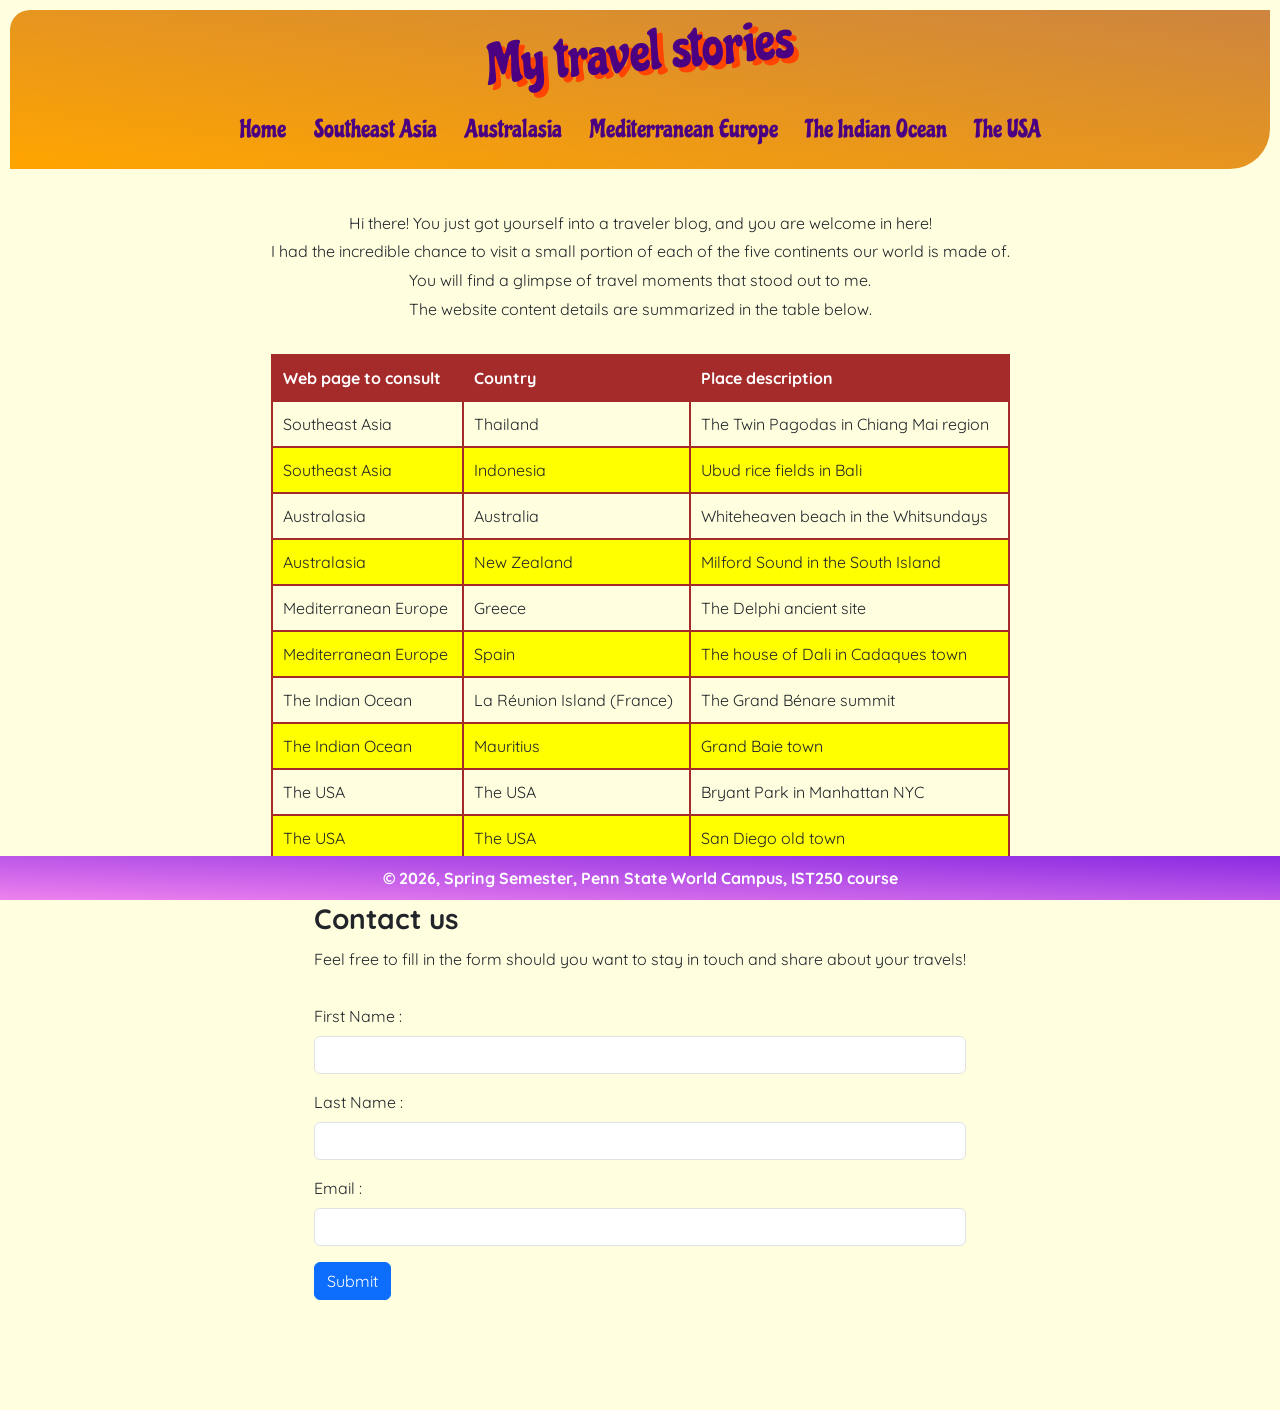
<file: index.html>
<!DOCTYPE html>
<html lang="en">

<head>
    <meta charset="UTF-8">
    <meta name="viewport" content="width=device-width, initial-scale=1.0">
    <title>Home | My travel stories</title>
    <link href="https://cdn.jsdelivr.net/npm/bootstrap@5.3.0/dist/css/bootstrap.min.css" rel="stylesheet">
    <link rel="stylesheet" href="style.css">
    <link rel="preconnect" href="https://fonts.googleapis.com">
    <link rel="preconnect" href="https://fonts.gstatic.com" crossorigin>
    <link href="https://fonts.googleapis.com/css2?family=Chicle&family=Quicksand:wght@300..700&display=swap"
        rel="stylesheet">
</head>

<body>
    <header>
        <h1>My travel stories</h1>
        <nav>
            <ul>
                <li><a href="index.html">Home</a></li>
                <li><a href="southeastasia.html">Southeast Asia</a></li>
                <li><a href="australasia.html">Australasia</a></li>
                <li><a href="europe.html">Mediterranean Europe</a></li>
                <li><a href="indianocean.html">The Indian Ocean</a></li>
                <li><a href="usa.html">The USA</a></li>
            </ul>
        </nav>
    </header>
    <main class="homepage">
        <div class="homepage1">
            <p>Hi there! You just got yourself into a traveler blog, and you are welcome in here!<br />
                I had the incredible chance to visit a small portion of each of the five continents our world is made
                of.<br />
                You will find a glimpse of travel moments that stood out to me.<br />
                <span id="hideFromTablet">The website content details are summarized in the table below.</span>
            </p>
            <table>
                <thead>
                    <tr>
                        <th>Web page to consult</th>
                        <th>Country</th>
                        <th>Place description</th>
                    </tr>
                </thead>
                <tbody>
                    <tr>
                        <td>Southeast Asia</td>
                        <td>Thailand</td>
                        <td>The Twin Pagodas in Chiang Mai region</td>
                    </tr>
                    <tr>
                        <td>Southeast Asia</td>
                        <td>Indonesia</td>
                        <td>Ubud rice fields in Bali</td>
                    </tr>
                    <tr>
                        <td>Australasia</td>
                        <td>Australia</td>
                        <td>Whiteheaven beach in the Whitsundays</td>
                    </tr>
                    <tr>
                        <td>Australasia</td>
                        <td>New Zealand</td>
                        <td>Milford Sound in the South Island</td>
                    </tr>
                    <tr>
                        <td>Mediterranean Europe</td>
                        <td>Greece</td>
                        <td>The Delphi ancient site</td>
                    </tr>
                    <tr>
                        <td>Mediterranean Europe</td>
                        <td>Spain</td>
                        <td>The house of Dali in Cadaques town</td>
                    </tr>
                    <tr>
                        <td>The Indian Ocean</td>
                        <td>La Réunion Island (France)</td>
                        <td>The Grand Bénare summit</td>
                    </tr>
                    <tr>
                        <td>The Indian Ocean</td>
                        <td>Mauritius</td>
                        <td>Grand Baie town</td>
                    </tr>
                    <tr>
                        <td>The USA</td>
                        <td>The USA</td>
                        <td>Bryant Park in Manhattan NYC</td>
                    </tr>
                    <tr>
                        <td>The USA</td>
                        <td>The USA</td>
                        <td>San Diego old town</td>
                    </tr>
                </tbody>
            </table>
        </div>
        <div class="homepage2">
            <h3>Contact us</h3>
            <p>Feel free to fill in the form should you want to stay in touch and share about your travels!</p>
            <form class="needs-validation" novalidate id="toReset">
                <div class="mb-3">
                    <label for="firstName" class="form-label">First Name :</label>
                    <input type="text" class="form-control" name="firstName" id="firstName" maxlength="80" required>
                    <div class="valid-feedback">Looks good!</div>
                    <div class="invalid-feedback">Please enter your first name (max 80 characters).</div>
                </div>
                <div class="mb-3">
                    <label for="lastName" class="form-label">Last Name :</label>
                    <input type="text" class="form-control" name="lastName" id="lastName" maxlength="80" required>
                    <div class="valid-feedback">Looks good!</div>
                    <div class="invalid-feedback">Please enter your last name (max 80 characters).</div>
                </div>
                <div class="mb-3">
                    <label for="email" class="form-label">Email :</label>
                    <input type="email" class="form-control" name="email" id="email" maxlength="80" required>
                    <div class="valid-feedback">Looks good!</div>
                    <div class="invalid-feedback">Please enter a valid email (max 80 characters).</div>
                </div>
                <button type="submit" class="btn btn-primary">Submit</button>
            </form>
        </div>
    </main>
    <footer>
        <p>&copy; 2026, Spring Semester, Penn State World Campus, IST250 course</p>
    </footer>
    <script>
        /*
        --Starting with the Bootstrap website JavaScript template for custom forms : 
        https://getbootstrap.com/docs/5.3/forms/validation/
        --Adding the case when the user enters the correct data and submits the form :
          1-Keeping the preventDefault and stopPropagation
          2-Adding an alert window to inform the user the form is sent
          3-Removing the validation information ("was-validated" Bootstrap class) after form is sent
          4-Resetting user information to blank after the form is sent
        */
        (function () {
            'use strict';
            window.addEventListener('load', function () {
                var forms = document.getElementsByClassName('needs-validation');
                var validation = Array.prototype.filter.call(forms, function (form) {
                    form.addEventListener('submit', function (event) {
                        if (form.checkValidity() === false) {
                            event.preventDefault();
                            event.stopPropagation();
                            form.classList.add('was-validated');
                        }
                        else {
                            event.preventDefault();
                            event.stopPropagation();
                            alert("Thanks for providing your contact details!\nWe'll be in touch soon!");
                            form.classList.remove('was-validated');
                            document.getElementById("toReset").reset();
                        }
                    }, false);
                });
            }, false);
        })();</script>
</body>

</html>
</file>
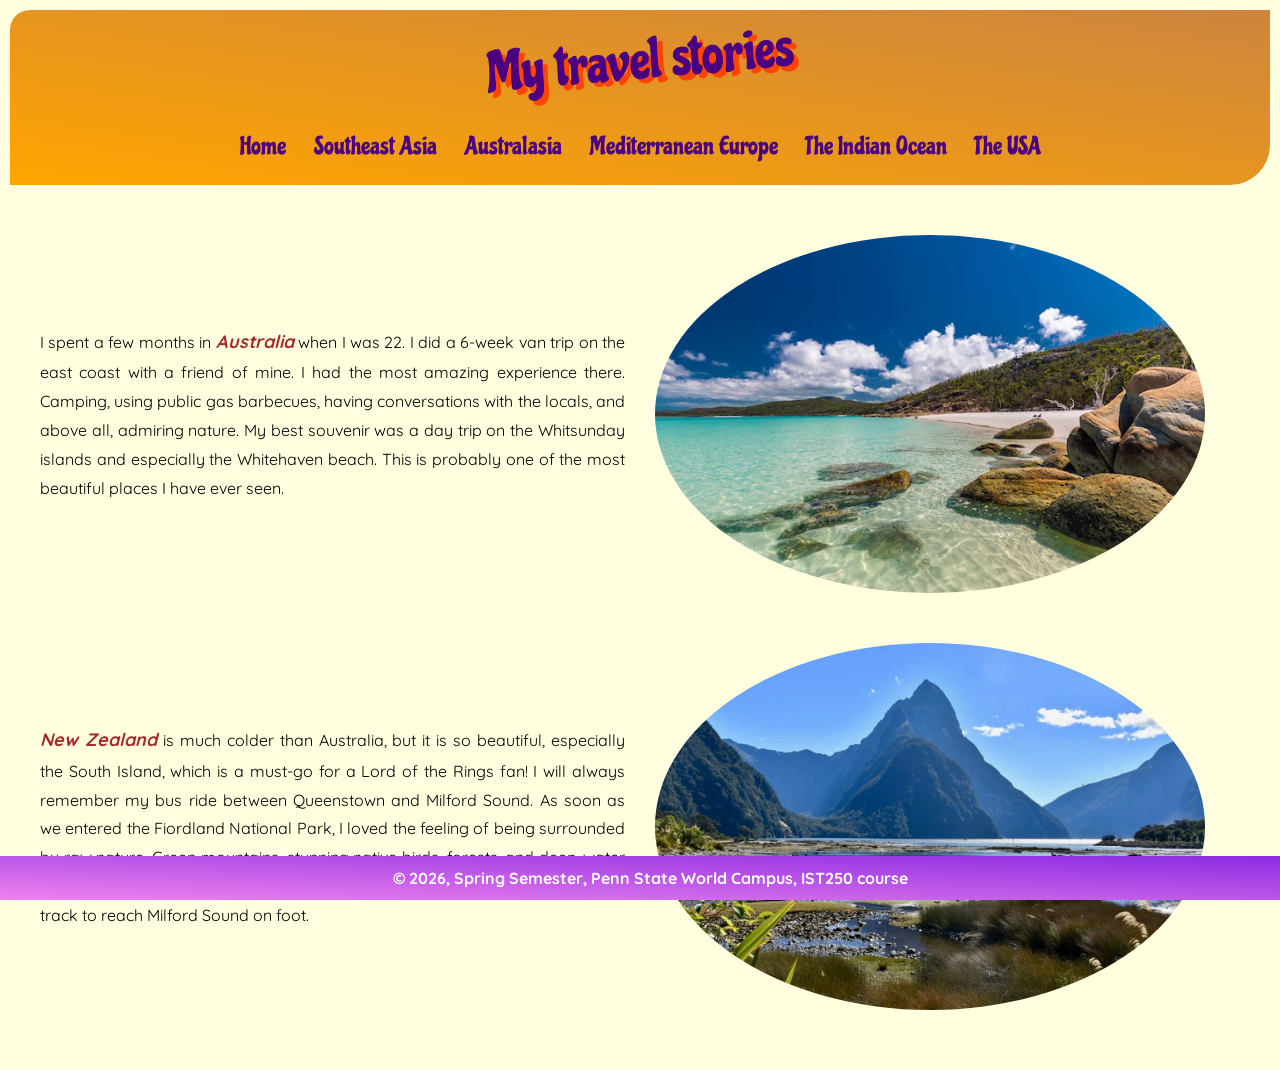
<file: australasia.html>
<!DOCTYPE html>
<html lang="en">

<head>
    <meta charset="UTF-8">
    <meta name="viewport" content="width=device-width, initial-scale=1.0">
    <title>Australasia | My travel stories</title>
    <link rel="stylesheet" href="style.css">
    <link rel="preconnect" href="https://fonts.googleapis.com">
    <link rel="preconnect" href="https://fonts.gstatic.com" crossorigin>
    <link href="https://fonts.googleapis.com/css2?family=Chicle&family=Quicksand:wght@300..700&display=swap"
        rel="stylesheet">
</head>

<body>
    <header>
        <h1>My travel stories</h1>
        <nav>
            <ul>
                <li><a href="index.html">Home</a></li>
                <li><a href="southeastasia.html">Southeast Asia</a></li>
                <li><a href="australasia.html">Australasia</a></li>
                <li><a href="europe.html">Mediterranean Europe</a></li>
                <li><a href="indianocean.html">The Indian Ocean</a></li>
                <li><a href="usa.html">The USA</a></li>
            </ul>
        </nav>
    </header>
    <main class="continents">
        <div>
            <div class="grid">
                <p>I spent a few months in <span class="country">Australia</span> when I was 22. I did a 6-week van trip on the east
                    coast
                    with
                    a friend of
                    mine.
                    I had the most amazing experience there. Camping, using public gas barbecues, having conversations
                    with
                    the
                    locals, and above all, admiring nature. My best souvenir was a day trip on the Whitsunday islands
                    and
                    especially the Whitehaven beach. This is probably one of the most beautiful places I have ever seen.
                </p>
                <img src="images/whitsundays-beach.avif" alt="Whitehaven beach">
            </div>
            <div class="grid">
                <p><span class="country">New Zealand</span> is much colder than Australia, but it is so beautiful, especially the South Island, which
                    is a must-go for a Lord of the Rings fan! I will always remember my bus ride between
                    Queenstown and
                    Milford Sound. As soon as we entered the Fiordland National Park, I loved the feeling of being
                    surrounded by raw nature. Green mountains, stunning native birds, forests, and deep-water sounds
                    heading towards the sea. For the boldest, you can experience a 4-day track to reach Milford Sound on
                    foot.
                </p>
                <img src="images/milfordsound-nz.webp" alt="Milford Sound">
            </div>
        </div>
    </main>
    <footer>
        <p>&copy; 2026, Spring Semester, Penn State World Campus, IST250 course</p>
    </footer>
</body>

</html>
</file>
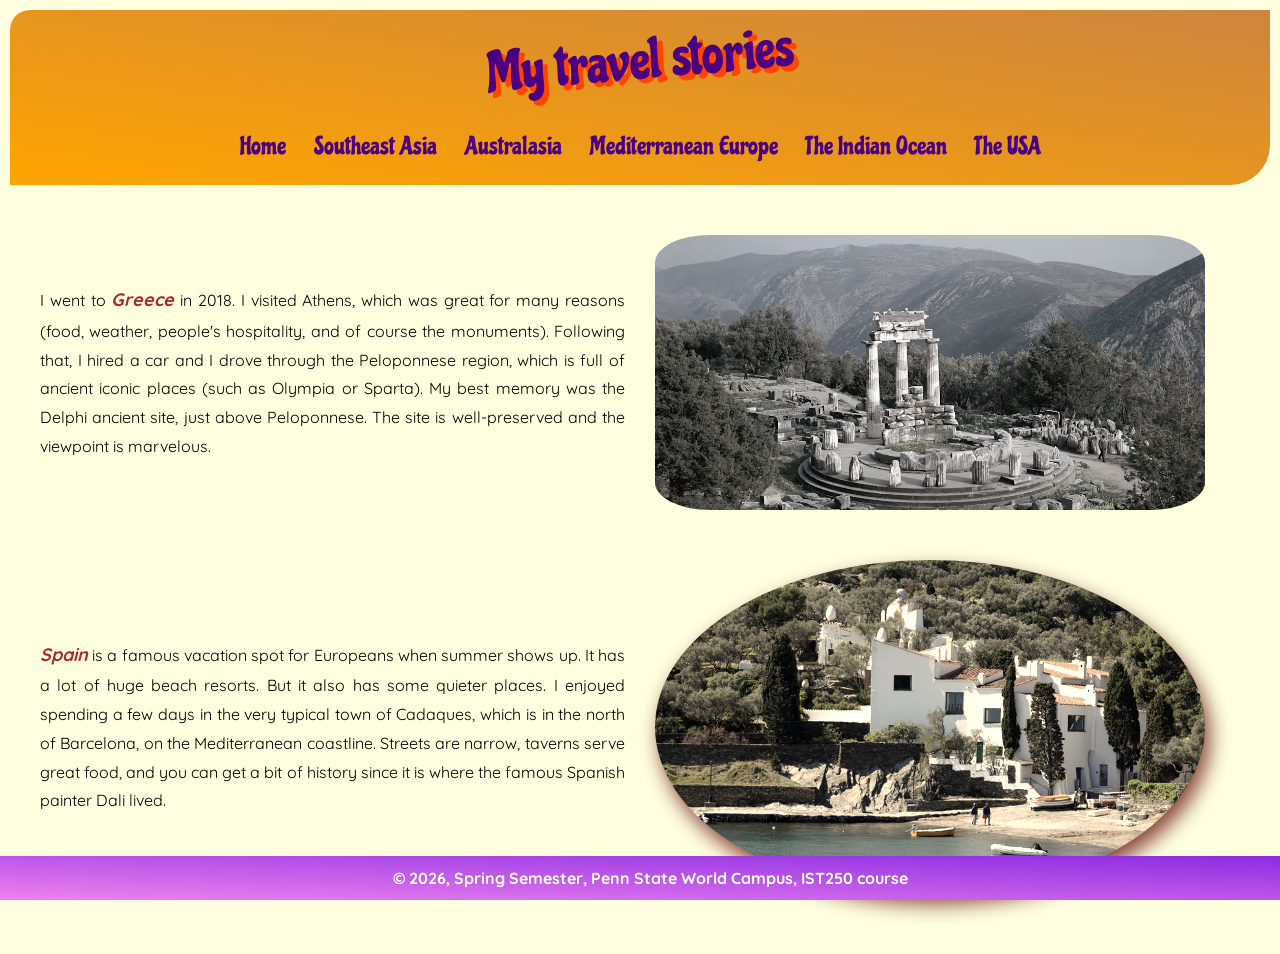
<file: europe.html>
<!DOCTYPE html>
<html lang="en">

<head>
    <meta charset="UTF-8">
    <meta name="viewport" content="width=device-width, initial-scale=1.0">
    <title>Europe | My travel stories</title>
    <link rel="stylesheet" href="style.css">
    <link rel="preconnect" href="https://fonts.googleapis.com">
    <link rel="preconnect" href="https://fonts.gstatic.com" crossorigin>
    <link href="https://fonts.googleapis.com/css2?family=Chicle&family=Quicksand:wght@300..700&display=swap"
        rel="stylesheet">
</head>

<body>
    <header>
        <h1>My travel stories</h1>
        <nav>
            <ul>
                <li><a href="index.html">Home</a></li>
                <li><a href="southeastasia.html">Southeast Asia</a></li>
                <li><a href="australasia.html">Australasia</a></li>
                <li><a href="europe.html">Mediterranean Europe</a></li>
                <li><a href="indianocean.html">The Indian Ocean</a></li>
                <li><a href="usa.html">The USA</a></li>
            </ul>
        </nav>
    </header>
    <main class="continents">
        <div>
            <div class="grid">
                <p>I went to <span class="country">Greece</span> in 2018. I visited Athens, which was great for many reasons (food,
                    weather, people's
                    hospitality, and of course the monuments). Following that, I hired a car and I drove through the
                    Peloponnese region, which is full of ancient iconic places (such as Olympia or Sparta). My best
                    memory was the Delphi ancient site, just above Peloponnese. The site is well-preserved and the
                    viewpoint is marvelous.</p>
                <img id="filter1" src="images/delphi-greece.avif" alt="Delphi site">
            </div>
            <div class="grid">
                <p><span class="country">Spain</span> is a famous vacation spot for Europeans when summer shows up. It has a lot of huge
                    beach
                    resorts.
                    But it also has some quieter places. I enjoyed spending a few days in the very typical town of
                    Cadaques, which is in the north of Barcelona, on the Mediterranean coastline. Streets are narrow,
                    taverns serve great food, and you can get a bit of history since it is where the famous Spanish
                    painter Dali lived.
                </p>
                <img id="filter2" src="images/dalihouse-cadaques.jpg" alt="The house of Dali">
            </div>
        </div>

    </main>
    <footer>
        <p>&copy; 2026, Spring Semester, Penn State World Campus, IST250 course</p>
    </footer>
</body>

</html>
</file>
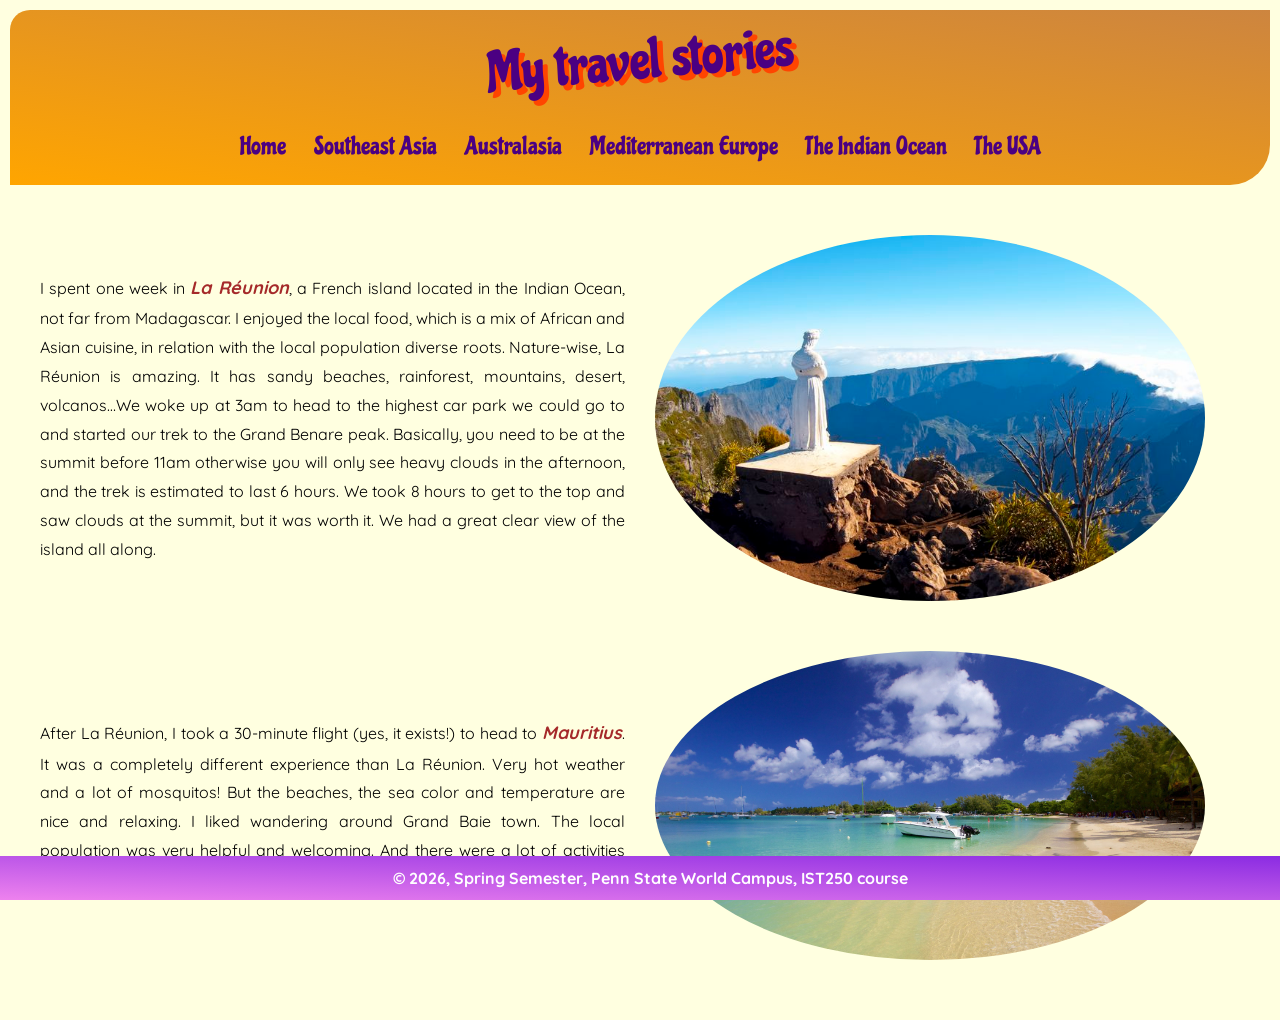
<file: indianocean.html>
<!DOCTYPE html>
<html lang="en">

<head>
    <meta charset="UTF-8">
    <meta name="viewport" content="width=device-width, initial-scale=1.0">
    <title>The Indian Ocean | My travel stories</title>
    <link rel="stylesheet" href="style.css">
    <link rel="preconnect" href="https://fonts.googleapis.com">
    <link rel="preconnect" href="https://fonts.gstatic.com" crossorigin>
    <link href="https://fonts.googleapis.com/css2?family=Chicle&family=Quicksand:wght@300..700&display=swap"
        rel="stylesheet">
</head>

<body>
    <header>
        <h1>My travel stories</h1>
        <nav>
            <ul>
                <li><a href="index.html">Home</a></li>
                <li><a href="southeastasia.html">Southeast Asia</a></li>
                <li><a href="australasia.html">Australasia</a></li>
                <li><a href="europe.html">Mediterranean Europe</a></li>
                <li><a href="indianocean.html">The Indian Ocean</a></li>
                <li><a href="usa.html">The USA</a></li>
            </ul>
        </nav>
    </header>
    <main class="continents">
        <div>
            <div class="grid">
                <p>I spent one week in <span class="country">La Réunion</span>, a French island located in the Indian
                    Ocean, not far from Madagascar. I enjoyed the local food, which is a mix of African and Asian
                    cuisine, in relation with the local population diverse roots. Nature-wise, La Réunion is amazing. It
                    has sandy beaches, rainforest, mountains, desert, volcanos…We woke up at 3am to head to the highest
                    car park we could go to and started our trek to the Grand Benare peak. Basically, you need to be at
                    the summit before 11am otherwise you will only see heavy clouds in the afternoon, and the trek is
                    estimated to last 6 hours. We took 8 hours to get to the top and saw clouds at the summit, but it
                    was worth it. We had a great clear view of the island all along.
                </p>
                <img src="images/grandbenare-reunionisland.jpg" alt="Le Grand Bénare summit">
            </div>
            <div class="grid">
                <p>After La Réunion, I took a 30-minute flight (yes, it exists!) to head to
                    <span class="country">Mauritius</span>.
                    It was a completely different experience than La Réunion.
                    Very hot weather and a lot of mosquitos! But the beaches, the sea color and temperature are nice and
                    relaxing. I liked wandering around Grand Baie town. The local population was very helpful and
                    welcoming. And there were a lot of activities available for tourists such as tours in the
                    surrounding islands.
                </p>
                <img src="images/grandbaie-mauritius.jpg" alt="Grand Baie Mauritius">
            </div>
        </div>
    </main>
    <footer>
        <p>&copy; 2026, Spring Semester, Penn State World Campus, IST250 course</p>
    </footer>
</body>

</html>
</file>
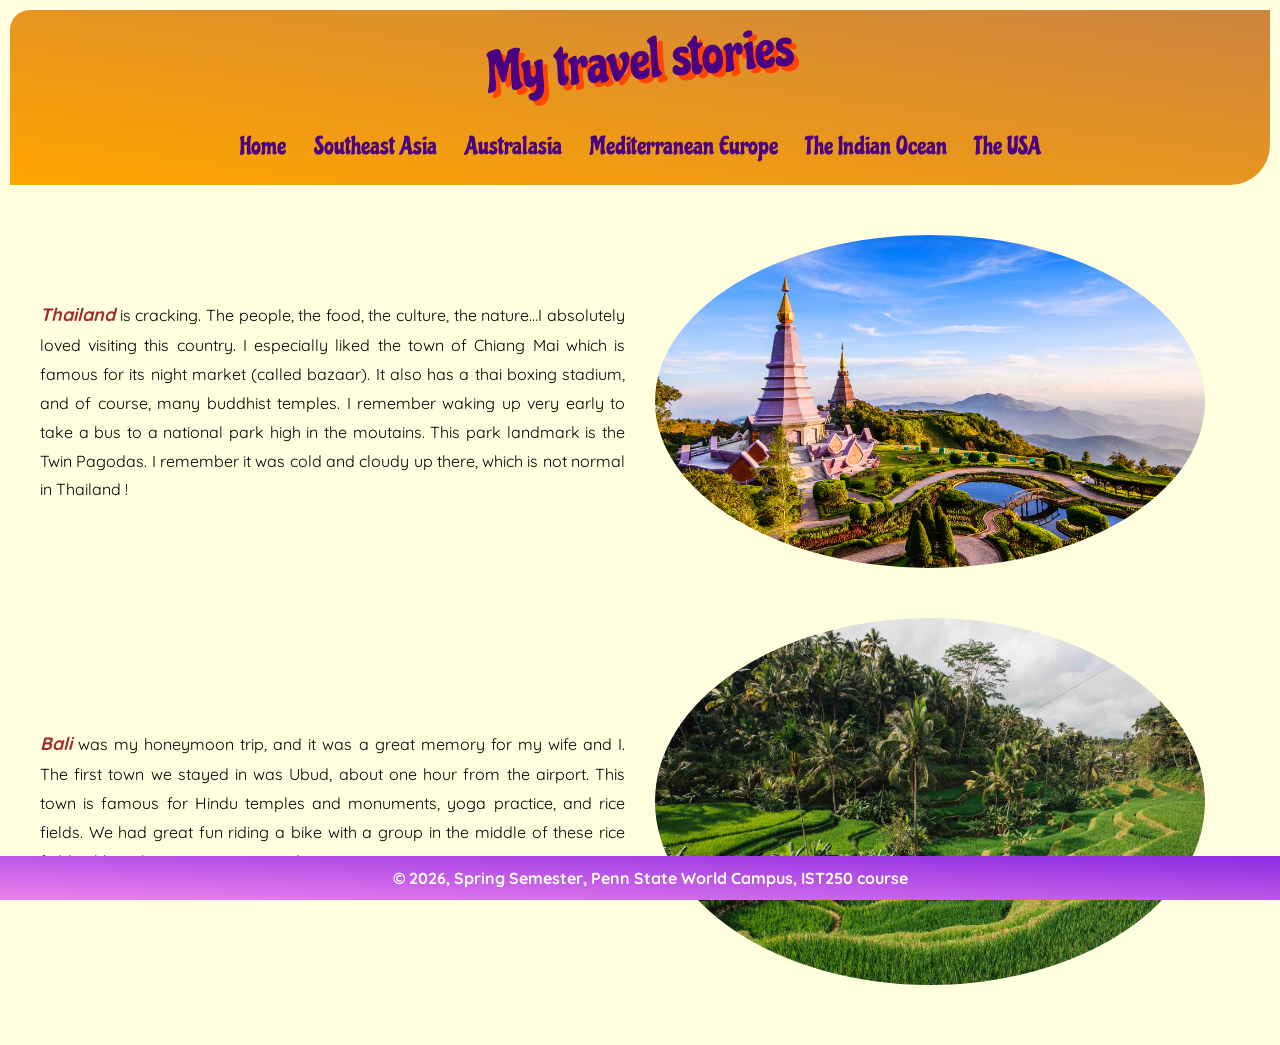
<file: southeastasia.html>
<!DOCTYPE html>
<html lang="en">

<head>
    <meta charset="UTF-8">
    <meta name="viewport" content="width=device-width, initial-scale=1.0">
    <title>Southeast Asia | My travel stories</title>
    <link rel="stylesheet" href="style.css">
    <link rel="preconnect" href="https://fonts.googleapis.com">
    <link rel="preconnect" href="https://fonts.gstatic.com" crossorigin>
    <link href="https://fonts.googleapis.com/css2?family=Chicle&family=Quicksand:wght@300..700&display=swap"
        rel="stylesheet">
</head>

<body>
    <header>
        <h1>My travel stories</h1>
        <nav>
            <ul>
                <li><a href="index.html">Home</a></li>
                <li><a href="southeastasia.html">Southeast Asia</a></li>
                <li><a href="australasia.html">Australasia</a></li>
                <li><a href="europe.html">Mediterranean Europe</a></li>
                <li><a href="indianocean.html">The Indian Ocean</a></li>
                <li><a href="usa.html">The USA</a></li>
            </ul>
        </nav>
    </header>
    <main class="continents">
        <div>
            <div class="grid">
                <p><span class="country">Thailand</span> is cracking. The people, the food, the culture, the nature…I absolutely loved
                    visiting this
                    country.
                    I especially liked the town of Chiang Mai which is famous for its night market (called
                    <i>bazaar</i>). It
                    also
                    has a thai boxing stadium, and of course, many buddhist temples. I remember waking up very early to
                    take
                    a bus to a national park high in the moutains. This park landmark is the Twin Pagodas. I
                    remember it
                    was
                    cold and cloudy up there, which is not normal in Thailand !
                </p>
                <img src="images/twinpagodas-chiangmai.avif" alt="the Twin Pagodas">
            </div>
            <div class="grid">
                <p><span class="country">Bali</span> was my honeymoon trip, and it was a great memory for my wife and I.
                    The first town we stayed in was Ubud, about one hour from the airport.
                    This town is famous for Hindu temples and monuments, yoga practice, and rice fields.
                    We had great fun riding a bike with a group in the middle of these rice fields although it is very
                    steep
                    to ride!</p>
                <img src="images/ubud-riceterrace.jpg" alt="Ubud rice fields">
            </div>
        </div>
    </main>
    <footer>
        <p>&copy; 2026, Spring Semester, Penn State World Campus, IST250 course</p>
    </footer>
</body>

</html>
</file>
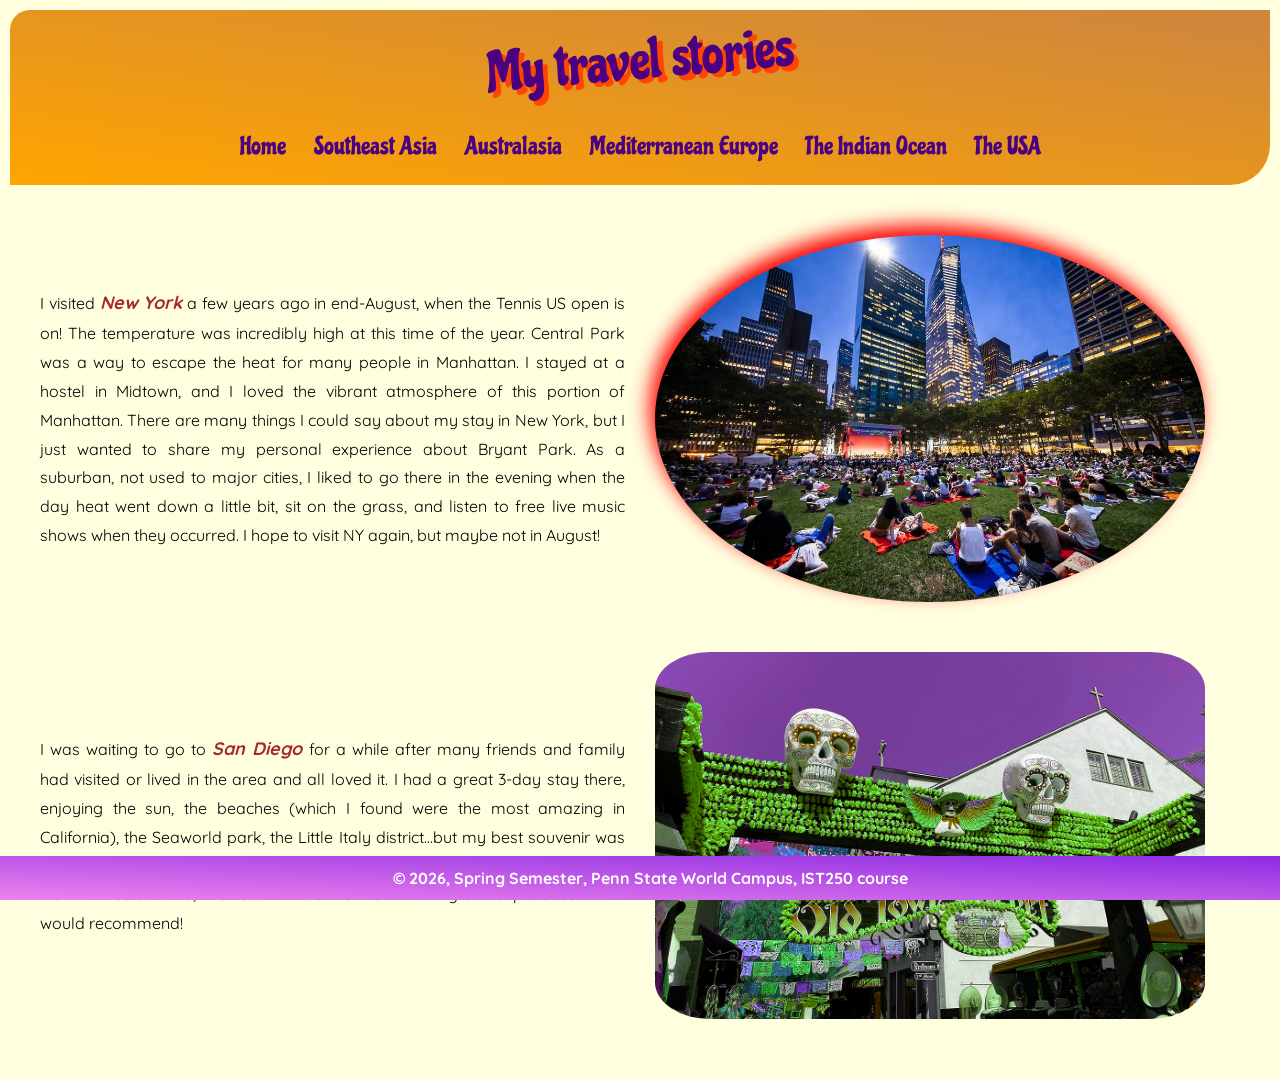
<file: usa.html>
<!DOCTYPE html>
<html lang="en">

<head>
    <meta charset="UTF-8">
    <meta name="viewport" content="width=device-width, initial-scale=1.0">
    <title>The USA | My travel stories</title>
    <link rel="stylesheet" href="style.css">
    <link rel="preconnect" href="https://fonts.googleapis.com">
    <link rel="preconnect" href="https://fonts.gstatic.com" crossorigin>
    <link href="https://fonts.googleapis.com/css2?family=Chicle&family=Quicksand:wght@300..700&display=swap"
        rel="stylesheet">
</head>

<body>
    <header>
        <h1>My travel stories</h1>
        <nav>
            <ul>
                <li><a href="index.html">Home</a></li>
                <li><a href="southeastasia.html">Southeast Asia</a></li>
                <li><a href="australasia.html">Australasia</a></li>
                <li><a href="europe.html">Mediterranean Europe</a></li>
                <li><a href="indianocean.html">The Indian Ocean</a></li>
                <li><a href="usa.html">The USA</a></li>
            </ul>
        </nav>
    </header>
    <main class="continents">
        <div>
            <div class="grid">
                <p>I visited <span class="country">New York</span> a few years ago in end-August, when the Tennis US open
                    is on! The temperature was incredibly high at this time of the year. Central Park was a way to
                    escape the heat for many people in Manhattan. I stayed at a hostel in Midtown, and I loved the
                    vibrant atmosphere of this portion of Manhattan. There are many things I could say about my stay in
                    New York, but I just wanted to share my personal experience about Bryant Park. As a suburban, not
                    used to major cities, I liked to go there in the evening when the day heat went down a little bit,
                    sit on the grass, and listen to free live music shows when they occurred. I hope to visit NY again,
                    but maybe not in August!
                </p>
                <img id="filter3" src="images/bryantpark-nyc.jpg" alt="Bryant Park NYC">
            </div>
            <div class="grid">
                <p>I was waiting to go to <span class="country">San Diego</span> for a while after many friends and family
                    had visited or lived in the area and all loved it. I had a great 3-day stay there, enjoying the sun,
                    the beaches (which I found were the most amazing in California), the Seaworld park, the Little Italy
                    district…but my best souvenir was the evenings to walk in the Mexican-styled old town. The craft
                    shops, the Mexican restaurants, the local musicians were all a great experience that I would
                    recommend!</p>
                <img id="filter4" src="images/oldtown-sandiego.jpg" alt="San Diego old town">
            </div>
        </div>
    </main>
    <footer>
        <p>&copy; 2026, Spring Semester, Penn State World Campus, IST250 course</p>
    </footer>
</body>

</html>
</file>
<file: style.css>
* {
    font-family: "Quicksand", sans-serif;
    font-optical-sizing: auto;
    font-weight: 400;
    font-style: normal;
}

body {
    line-height: 1.5;
    padding: 10px;
    margin: 0;
    background-color: lightyellow;
}

header {
    background: linear-gradient(to top right, orange, peru);
    border-top-left-radius: 20px;
    border-bottom-right-radius: 40px;
    display: flex;
    flex-direction: column;
    justify-content: center;
    align-items: center;
    padding: 10px;
}

h1 {
    font-family: "Chicle", serif;
    font-weight: 400;
    font-style: normal;
    font-size: 55px;
    text-align: center;
    color: indigo;
    text-shadow: 5px 5px orangered;
    margin: 0;
    transform: rotate(-5deg);
}

nav ul {
    list-style-type: none;
    text-align: center;
    padding: 25px 0 10px;
    margin: 0;
}

nav li {
    display: inline;
    padding: 12px;

}

nav li a {
    font-family: "Chicle", serif;
    font-weight: 400;
    font-style: normal;
    font-size: 25px;
    text-decoration: none;
    color: indigo;
}

nav li a:hover {
    text-decoration: underline;
    text-decoration-style: wavy;
    text-underline-offset: 25%;
    color: antiquewhite;
}

nav li a:active {
    text-decoration-line: underline overline;
    text-decoration-style: wavy;
    text-underline-offset: 25%;
    color: red;
}

.homepage {
    display: flex;
    flex-direction: column;
    align-items: center;
    margin-top: 40px;
    padding-bottom: 100px;
    gap: 40px;
}

.homepage p {
    text-align: center;
    line-height: 1.8;
}

.homepage1 {
    display: flex;
    flex-direction: column;
    align-items: center;
    gap: 30px;
}

table {
    border-collapse: collapse;
    text-align: left;
    width: 100%;
}

td,
th {
    border: 2px solid brown;
    padding: 10px;
}

tr:nth-child(even) {
    background-color: yellow;
}

tr:hover {
    background-color: orange;
}

th {
    background-color: brown;
    color: white;
    font-weight: bolder;
}

.homepage2 {
    display: flex;
    flex-direction: column;
    align-items: left;
    gap: 10px;
}

.homepage2 h3 {
    font-weight: bold;
}

.homepage2 h3,
p {
    margin: 0;
}

.homepage2 form {
    margin-top: 20px;
}

.btn-personal {
    background-color: indigo;
    color: white;
    font-weight: bold;
}

.grid {
    display: grid;
    grid-template-columns: 1fr 1fr;
    grid-gap: 30px;
    align-items: center;
    max-width: 1200px;
    margin: 50px auto;
}

.grid p {
    margin: 0;
    text-align: justify;
    line-height: 1.8;
}

.grid img {
    width: 100%;
    max-width: 550px;
    border-radius: 50%;
}

.country {
    color: brown;
    font-weight: bold;
    font-style: oblique;
    font-size: large;
}

#filter1 {
    border-radius: 10%;
    filter: grayscale(0.8);
}

#filter2 {
    filter: drop-shadow(5px 10px 10px brown) sepia(50%);
}

#filter3 {
    filter: drop-shadow(-5px -10px 10px red);
}

#filter4 {
    border-radius: 10%;
    filter: hue-rotate(60deg);
}

footer {
    position: fixed;
    bottom: 0;
    left: 0;
    width: 100%;
    background: linear-gradient(to top right, violet, blueviolet);
    padding: 10px;
}

footer>p {
    text-align: center;
    color: white;
    font-weight: bold;
}

/* tablets design */
@media screen and (max-width: 850px) {
    body {
        overflow-y: auto;
        margin-bottom: 60px;
    }

    nav ul {
        display: grid;
        grid-template-columns: 1fr 1fr 1fr;
        gap: 15px;
        padding: 20px;
    }

    #hideFromTablet {
        display: none;
    }

    table {
        display: none;
    }
}

/* mobile design */
@media screen and (max-width: 600px) {

    body {
        overflow-y: auto;
    }

    h1 {
        font-size: 40px;
        transform: rotate(0deg);
    }

    nav ul {
        display: flex;
        flex-direction: column;
        align-items: center;
    }

    nav li a {
        font-size: 22px;
    }

    .homepage1,
    footer {
        display: none;
    }

    .homepage2 h3 {
        font-size: 20px;
    }

    .continents {
        padding-bottom: 50px;
    }

    .grid {
        grid-template-columns: 1fr;
        justify-items: center;
        align-items: center;
        margin: 20px auto;
        gap: 10px;
    }

    .grid p {
        font-size: 0;
    }

    .grid img {
        align-items: center;
        border-radius: 10px;
        max-width: 60%;
    }

    .country {
        align-items: center;
        font-size: 20px;
        margin: 5px;
    }
}
</file>
